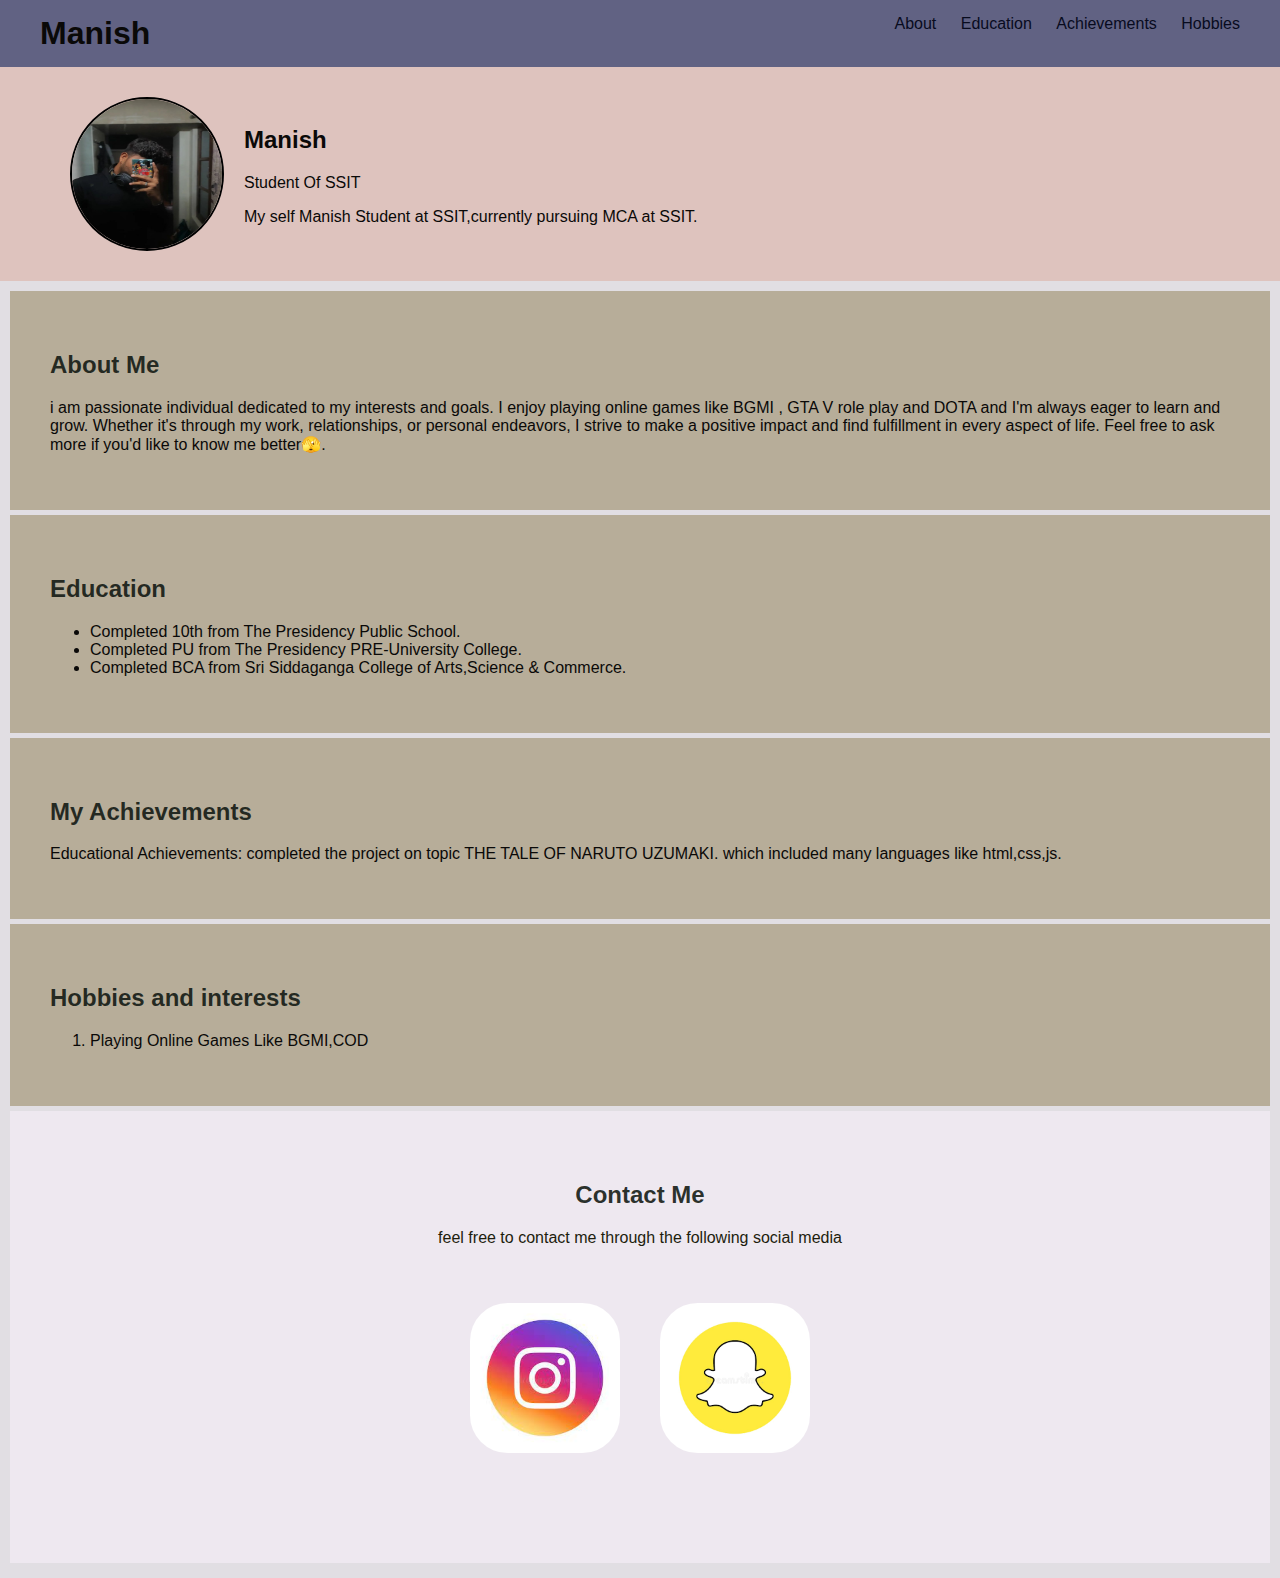
<file: index.html>
<!DOCTYPE html>
<html lang="en">
<head>
    <meta charset="UTF-8">
    <meta name="viewport" content="width=device-width, initial-scale=1.0">
    <title>Document</title>
    <link rel="stylesheet" href="port.css">
</head>
<body>
    <nav>
        <div class="container">
            <h1 class="h1">Manish</h1>
            <ul>
                <li><a href="#About">About</a></li>
                <li><a href="#Education">Education</a></li> 
                <li><a href="#Achievements">Achievements</a></li> 
                <li><a href="#Hobbies">Hobbies</a></li> 
                <!-- <li><a href="">clips</a></li> -->
            </ul>
        </div>
    </nav>
    
    <header>
        <div class="container">
            <div class="profile">
                <img src="./img/IMG_20240328_112735.jpg" alt="MANISH" class="itachi">
                <div class="itachi-info">
                    <h2>Manish</h2>
                    <p>Student Of SSIT</p>
                    <p>My self Manish Student at SSIT,currently pursuing MCA at SSIT.</p>
                </div>
            </div>
        </div>
    </header>

    <main>
        <section id="About">
            <div class="container">
                <h2>About Me </h2>
                <p>i am passionate individual dedicated to my interests and goals. I enjoy playing online games like BGMI , GTA V role play and DOTA  and I'm always eager to learn and grow. Whether it's through my work, relationships, or personal endeavors, I strive to make a positive impact and find fulfillment in every aspect of life. Feel free to ask more if you'd like to know me better🫣.</p>
            </div>
        </section>

        <section id="Education">
            <div class="container">
                <h2>Education</h2>
                <ul>
                    <li>Completed 10th from The Presidency Public School.</li>
                    <li>Completed PU from The Presidency PRE-University College.</li>
                    <li>Completed BCA from Sri Siddaganga College of Arts,Science & Commerce.</li>
                </ul>
            </div>
        </section>

        <section id="Achievements">
            <div class="container">
                <h2>My Achievements</h2>
                <p>Educational Achievements: completed the project on topic THE TALE OF NARUTO UZUMAKI. which included many languages like html,css,js.</p>
            </div>
        </section>

        <section id="Hobbies">
            <div class="container">
                <h2>Hobbies and interests </h2>
                <ol>
                    <li>Playing Online Games Like BGMI,COD</li>
                </ol>
            </div>
        </section>

        <section id="contact">
             <div class="container">
                <h2 class="contact-logo">Contact Me</h2>
                <div class="contact-info">
                    <p>feel free to contact me through the following social media </p>
                    <ul>
                        <li><a href="https://www.instagram.com/___manish.rathore___/?igsh=MTdqOGRycmVyb2U2cQ%3D%3D"><img src="./img/insta.jpg"></a>  </li>
                        <li><a href="https://www.snapchat.com/add/rathoremanish39?sender_web_id=d53f465d-81ce-48d0-a76c-8bb81ebffb12&device_type=desktop&is_copy_url=true"><img src="./img/snappy.png"></a>  </li>
                    </ul>
                </div>
             </div>
        </section>


    </main>
</body>
</html>
</file>
<file: port.css>
/* .container
{
    background-color: #A663CC;
    color: #B8D0EB;

}

.h1{
    text-align: center;
} */


body
{
font-family: Arial, sans-serif;
background-color: #E1DEE3;
color: #0A0908;
margin: 0;
padding: 0;
}

.itachi
{
    width: 200px;
    height: 200ox;
}

.container
{
    max-width: 1200px;
    margin: 0 auto;
    padding: 10px 10px;
}

nav
{
    position: sticky;
    top: 0;
    background-color: #616283;
    padding: 5px 0;
}


nav ul
{
list-style-type: none;
margin: 0;
padding: 0;
float: right;
}

nav h1
{
margin: 0;
display:inline ;
}

nav ul li
{
    display: inline;
    margin-left: 20px;
}

nav ul li a
{
    color: rgb(8, 11, 30);
    text-decoration: none;
    transition: 0.5s;

}
/* .itachi
{
    border-radius: 50%;
} */


nav ul li a:hover
{
    padding: 10px;
    background-color: #0A0908 ;
    color:   rgb(167, 198, 187);
}

header
{
    background-color: #DEC3BE;
    padding: 20px;
}

.profile
{
    display: flex;
    align-items: center;
    padding: 0px 30px;
}
.itachi
{
    width: 150px;
    height: 150px;
    border-radius: 50%;
    border: 2px solid black;
    margin-right: 20px;
}


main
{
    padding: 10px; /* spaCE BW manish and about div*/

}

section
{
    margin-bottom: 5px; /*space bw education and about div*/
    padding: 30px;
}
 section h2{
    color: rgba(16, 23, 17, 0.882);


 }

.contact-head
{
    margin-bottom: 20px;
}

 .contact-info
 {
    color: rgb(29, 29, 13) ;
 }

.contact-info p
{
    margin-bottom: 0;

}

.contact-info ul
{
    list-style-type: none; /*to remove dot in ul*/
    padding: 20px;
    display: inline-flex;

}

#contact 
{
    background-color: #eee8f0 ;
    padding:40px;
    /* margin: 0% 25%;  */
    text-align: center;
}

.contact-info ul a img
{
    width: 150px;
    height: 150px;
    border-radius: 25%;
}


.contact-info ul a img:hover

{
    opacity: 0.7; /*reduce brightness when hover  */
    cursor:pointer;
}

.contact-info li
{
    padding: 20px;
}


#Hobbies
{
    background-color: #B7AD99;
}

#About
{
    background-color: #B7AD99;
}
#Education
{
    background-color: #B7AD99;
}

#Achievements
{
    background-color: #B7AD99;
}
</file>
